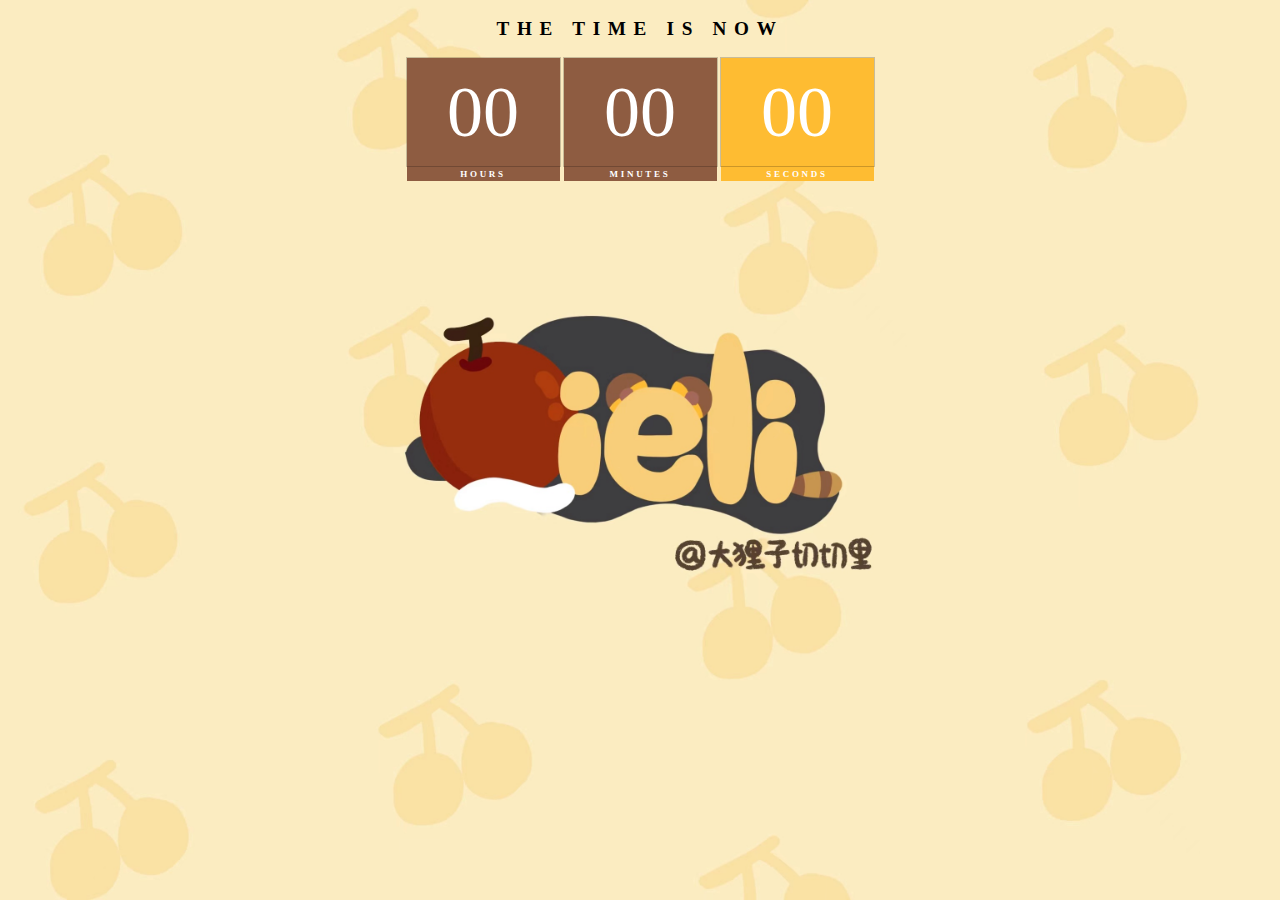
<file: cherry-clock.html>
<!DOCTYPE html>
<html lang="en">

<head>
    <meta charset="UTF-8">
    <meta http-equiv="X-UA-Compatible" content="IE=edge">
    <meta name="viewport" content="width=device-width, initial-scale=1.0">
    <meta name="referrer" content="no-referrer" />
    <meta name="apple-mobile-web-app-capable" content="yes" />
    <meta name="mobile-web-app-capable" content="yes">
    <meta name="apple-mobile-web-app-status-bar-style" content="black">
    <meta name="apple-mobile-web-app-capable" content="yes">
    <title>大狸子切切里</title>
    <link href="./Resources/Cherry/title-icon.png" rel="icon" type="image/x-ico">
    <!-- Global site tag (gtag.js) - Google Analytics -->
    <script async src="https://www.googletagmanager.com/gtag/js?id=G-TEF45DHRDQ"></script>
    <script>
    window.dataLayer = window.dataLayer || [];
    function gtag(){dataLayer.push(arguments);}
    gtag('js', new Date());

    gtag('config', 'G-TEF45DHRDQ');
    </script>
</head>

<body>
    <div class="background">


        <div id="clock">
            <h2 id="switch" onclick="number_show">THE TIME IS NOW</h2>
            <div id="time">
                <div id="clock-sep"></div>
                <div><span id="hour">00</span><span>Hours</span></div>
                <div><span id="mins">00</span><span>minutes</span></div>
                <div><span id="secs">00</span><span>Seconds</span></div>
                <div id="clock-sep"></div>
            </div>
        </div>

    </div>
<style>
    @font-face {
        font-family: 'webfont';
        font-display: swap;
        src: url('//at.alicdn.com/t/webfont_ifybwue8oxh.eot');
        /* IE9*/
        src: url('//at.alicdn.com/t/webfont_ifybwue8oxh.eot?#iefix') format('embedded-opentype'), /* IE6-IE8 */
        url('//at.alicdn.com/t/webfont_ifybwue8oxh.woff2') format('woff2'), url('//at.alicdn.com/t/webfont_ifybwue8oxh.woff') format('woff'), /* chrome、firefox */
        url('//at.alicdn.com/t/webfont_ifybwue8oxh.ttf') format('truetype'), /* chrome、firefox、opera、Safari, Android, iOS 4.2+*/
        url('//at.alicdn.com/t/webfont_ifybwue8oxh.svg#NotoSansHans-DemiLight') format('svg');
        /* iOS 4.1- */
    }
    
    body {
        margin: 0;
        padding: 0;
        background: url("./Resources/Cherry/cherry-background.jpg") no-repeat center center fixed;
        -webkit-background-size: cover;
        -o-background-size: cover;
        background-size: cover;
        z-index: 1;
    }
    
    .background {
        position: absolute;
        height: 100vh;
        width: 100vw;
        margin: 0;
        padding: 0;
    }

    #clock{
        height: 30vh;
    }

    #clock h2 {
        position: center;
        display: block;
        color: rgb(0, 0, 0);
        text-align: center;
        margin: 2vh 0 0 0;
        font-weight: 700;
        letter-spacing: 0.4em;
        font-size: 1.5vmax;
    }
    
    #clock #time #clock-sep {
        width: 40vw;
        height: 20vh;
    }
    
    #clock #time {
        display: flex;
        width: 100%;
        height: 10vh;
        justify-content: space-evenly;
    }
    
    #clock #time div {
        position: relative;
        margin-top: 2vh;
    }
    
    #clock #time div span {
        position: relative;
        display: block;
        width: 17vmin;
        height: 12vmin;
        background-color: #8e5c41;
        color: #fff;
        font-weight: 300;
        display: flex;
        justify-content: center;
        align-items: center;
        font-size: 8vmin;
        z-index: 10;
        box-shadow: 0 0 0 1px rgba(0, 0, 0, 0.2);
        margin: 0 2px;
    }
    
    #clock #time div span:nth-child(2) {
        height: 1.7vh;
        font-size: 1vmin;
        letter-spacing: 0.3em;
        font-weight: 700;
        z-index: 9;
        box-shadow: none;
        background-color: #8e5c41;
        text-transform: uppercase;
    }
    
    #clock #time div:nth-child(4) span {
        background-color: #febc32;
    }
    
    #clock #time div:nth-child(4) span:nth-child(3) {
        background-color: #febc32;
    }

    #cherry-icon {
        width: 5vmax;
        height: 5vmax;
    }
</style>
<script>
    function clock(clock_h, clock_m, clock_s) {
        let clock_hour = document.getElementById("hour");
        let clock_mins = document.getElementById("mins");
        let clock_secs = document.getElementById("secs");

        clock_hour.innerHTML = clock_h < 10 ? '0' + clock_h : clock_h;
        clock_mins.innerHTML = clock_m < 10 ? '0' + clock_m : clock_m;
        clock_secs.innerHTML = clock_s < 10 ? '0' + clock_s : clock_s;

    }

    function get_time() {
        var myDate = new Date();

        var hours = myDate.getHours(); //获取小时

        var minutes = myDate.getMinutes(); //获取分钟

        var seconds = myDate.getSeconds(); //获取秒

        clock(hours, minutes, seconds); //调用clock

        //document.write("<script src='>");

    }

    var interval = setInterval(get_time, 1000);
</script>
</body>
</html>
</file>
